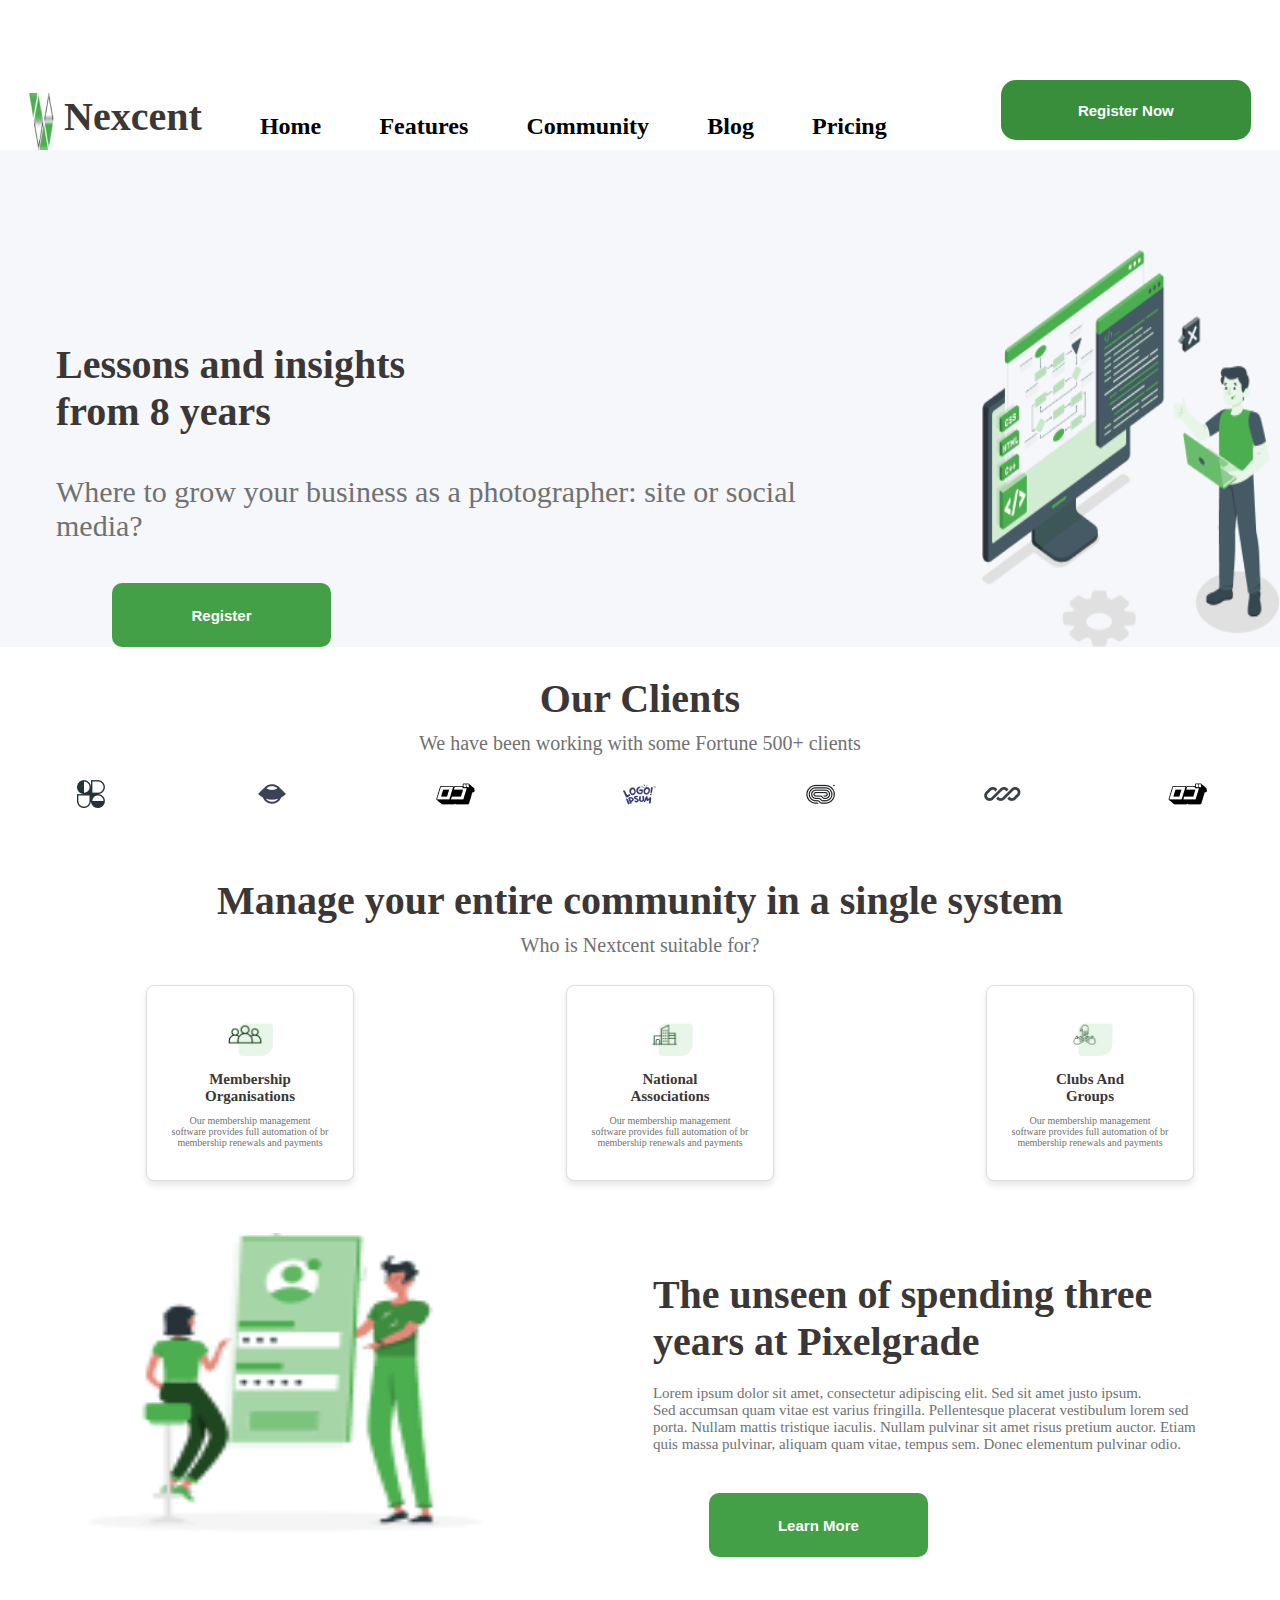
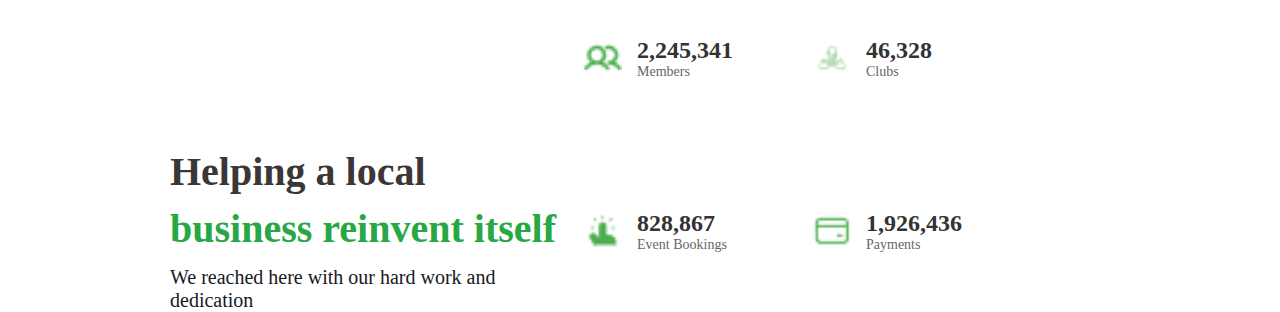
<file: index.html>
<html lang="en">
<head>
    <meta charset="UTF-8">
    <meta name="viewport" content="width=device-width, initial-scale=1.0">
    <link rel="stylesheet" href="style.css">
    <title>Lição de HTML/CSS/JS</title>
</head>
<body>
    <header>
    <div >
        <img src="./Icon.png" alt="">
        <h1>Nexcent</h1>
    </div>
        <h2>Home</h2>
        <h2>Features</h2>
        <h2>Community</h2>
        <h2>Blog</h2>
        <h2>Pricing</h2>
        <button class="verde">Register Now</button>
    </header>
    <div class="container">
    <div class="texto">
        <h1>Lessons and insights  <br> from 8 years</h1>
        <p>Where to grow your business as a photographer: site or social media?</p>
        <button>Register</button>
        
        
    </div>
    
     <img src="./Illustration.png" alt="">
    </div>
    <div class="texto1">
        <h1>Our Clients</h1>
        <p>We have been working with some Fortune 500+ clients</p>
    </div>
    <div class="logo">
        <img src="./Logo.png" alt="">
        <img src="./Logo (1).png" alt="">
        <img src="./Logo (2).png" alt="">
        <img src="./Logo (3).png" alt="">
        <img src="./Logo (4).png" alt="">
        <img src="./Logo (5).png" alt="">
        <img src="./Logo (6).png" alt="">
    </div>
    <div class="texto2">
        <h1>Manage your entire community in a single system</h1>
        <p>Who is Nextcent suitable for?</p>
    </div>
    
    <div class="card">
            <div class="card1">
                <img src="./Icon (1).png" alt="">
                <h1>Membership <br>Organisations</h1>
                <p>Our membership management <br>software provides full automation of br membership renewals and payments</p>
            </div>
            <div class="card1">
                <img src="./Icon (2).png" alt="">
                <h1>National<br>Associations</h1>
                <p>Our membership management <br>software provides full automation of br membership renewals and payments</p>
            </div> 
            <div class="card1">
                <img src="./Icon (3).png" alt="">
                <h1>Clubs And <br>Groups</h1>
                <p>Our membership management <br>software provides full automation of br membership renewals and payments</p>
            </div>          
</div>
<div class="container1">
    <img src="./Group 238.png" alt="" class="imagem1">
        <div class="texto3">
            <h1>The unseen of spending three <br> years at Pixelgrade</h1>
            <p>Lorem ipsum dolor sit amet, consectetur adipiscing elit. Sed sit amet justo ipsum. <br> Sed accumsan quam vitae est varius fringilla. Pellentesque placerat vestibulum lorem sed <br> porta. Nullam mattis tristique iaculis. Nullam pulvinar sit amet risus pretium auctor. Etiam <br> quis massa pulvinar, aliquam quam vitae, tempus sem. Donec elementum pulvinar odio.</p>
            <button>Learn More</button>
        </div>
    </div>
    <div class="container2">
        <div class="text">
            <h1 class="black">Helping a local</h1> 
            <h2 class="green">business reinvent itself</h2>
            <p>We reached here with our hard work and dedication</p>
          </div>
          <div class="stats-container">
            <div class="stat-item">
              <img src="./fig3.png" alt="Members">
              <div class="stat-text">
                <div class="stat-number">2,245,341</div>
                <div class="stat-label">Members</div>
              </div>
            </div>
            <div class="stat-item">
              <img src="./fig 2.png" alt="Clubs">
              <div class="stat-text">
                <div class="stat-number">46,328</div>
                <div class="stat-label">Clubs</div>
              </div>
            </div>
            <div class="stat-item">
              <img src="./fig4.png" alt="Event Bookings">
              <div class="stat-text">
                <div class="stat-number">828,867</div>
                <div class="stat-label">Event Bookings</div>
              </div>
            </div>
            <div class="stat-item">
              <img src="./fig 1.png" alt="Payments">
              <div class="stat-text">
                <div class="stat-number">1,926,436</div>
                <div class="stat-label">Payments</div>
              </div>
            </div>
          </div>
    
    </div>
</body>
</html>
</file>
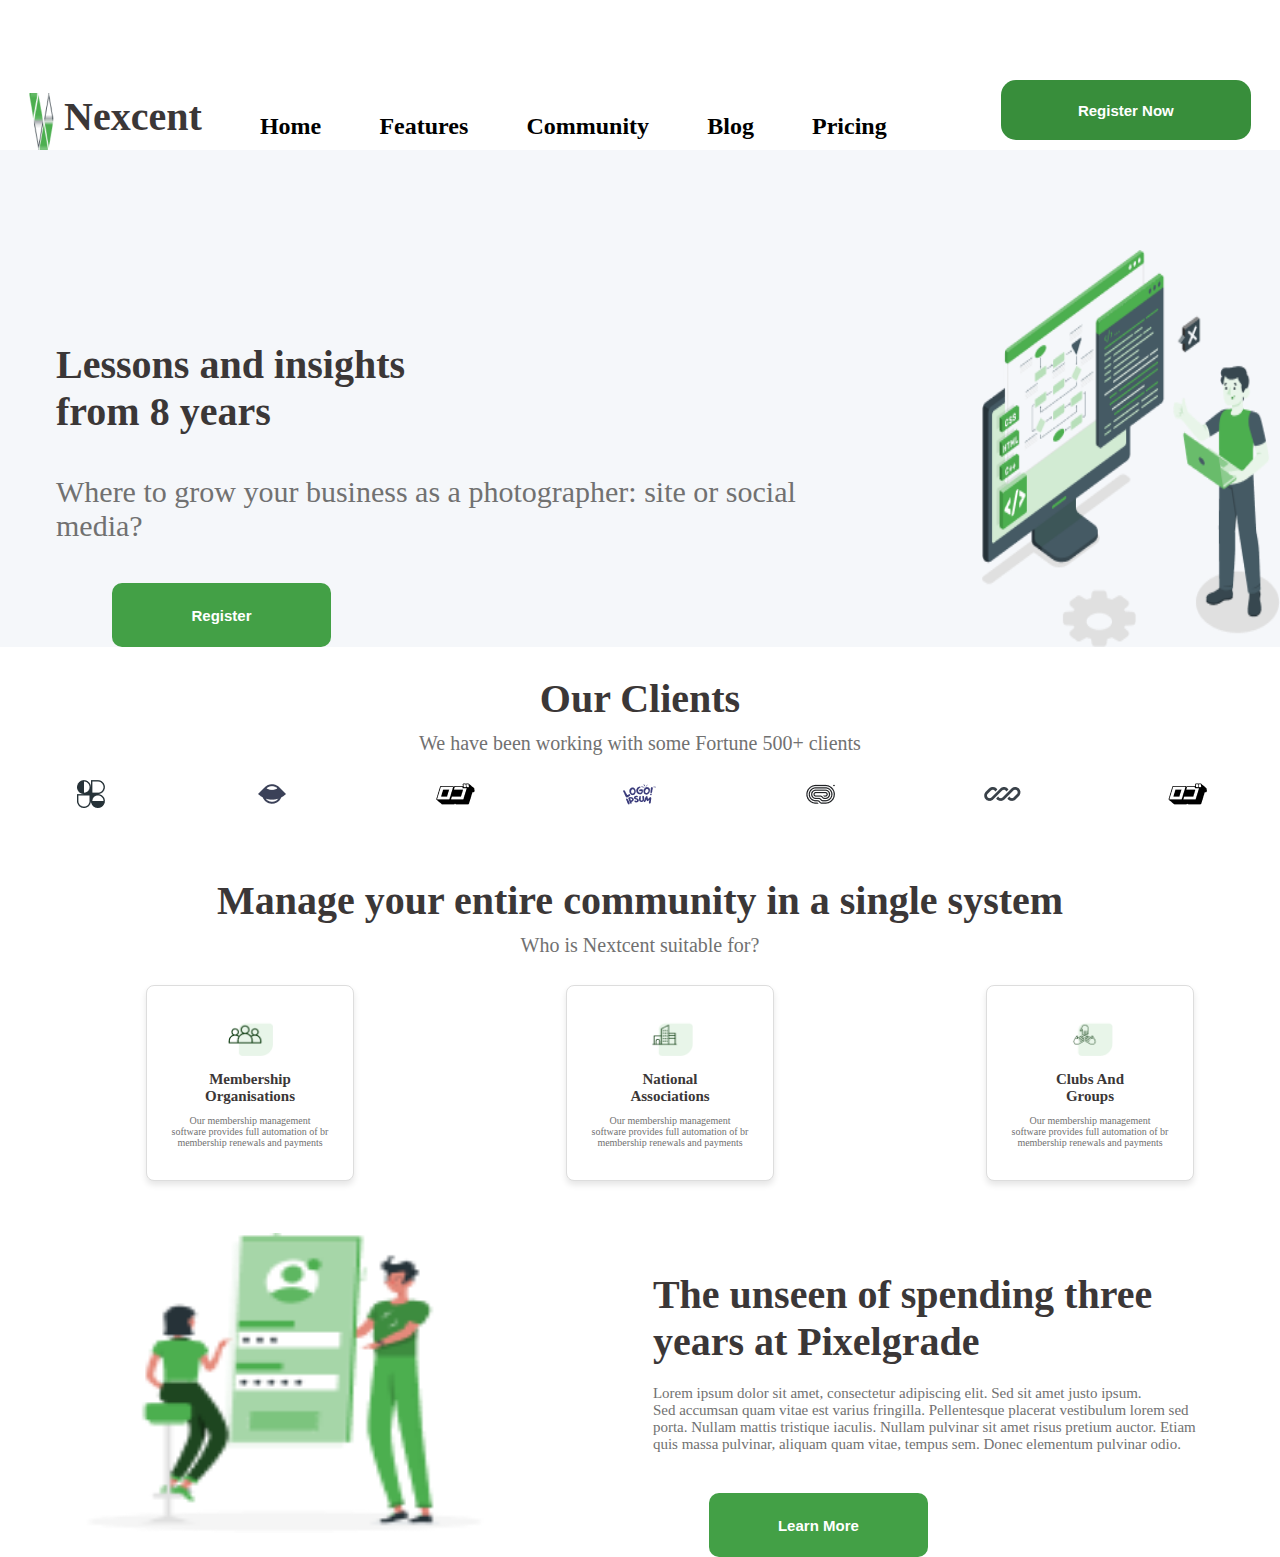
<file: teste/index.html>
<html lang="en">
<head>
    <meta charset="UTF-8">
    <meta name="viewport" content="width=device-width, initial-scale=1.0">
    <link rel="stylesheet" href="style.css">
    <title>Lição de HTML/CSS/JS</title>
</head>
<body>
    <header>
    <div >
        <img src="./Icon.png" alt="">
        <h1>Nexcent</h1>
    </div>
        <h2>Home</h2>
        <h2>Features</h2>
        <h2>Community</h2>
        <h2>Blog</h2>
        <h2>Pricing</h2>
        <button class="verde">Register Now</button>
    </header>
    <div class="container">
    <div class="texto">
        <h1>Lessons and insights  <br> from 8 years</h1>
        <p>Where to grow your business as a photographer: site or social media?</p>
        <button>Register</button>
        
        
    </div>
    
     <img src="./Illustration.png" alt="">
    </div>
    <div class="texto1">
        <h1>Our Clients</h1>
        <p>We have been working with some Fortune 500+ clients</p>
    </div>
    <div class="logo">
        <img src="./Logo.png" alt="">
        <img src="./Logo (1).png" alt="">
        <img src="./Logo (2).png" alt="">
        <img src="./Logo (3).png" alt="">
        <img src="./Logo (4).png" alt="">
        <img src="./Logo (5).png" alt="">
        <img src="./Logo (6).png" alt="">
    </div>
    <div class="texto2">
        <h1>Manage your entire community in a single system</h1>
        <p>Who is Nextcent suitable for?</p>
    </div>
    
    <div class="card">
            <div class="card1">
                <img src="./Icon (1).png" alt="">
                <h1>Membership <br>Organisations</h1>
                <p>Our membership management <br>software provides full automation of br membership renewals and payments</p>
            </div>
            <div class="card1">
                <img src="./Icon (2).png" alt="">
                <h1>National<br>Associations</h1>
                <p>Our membership management <br>software provides full automation of br membership renewals and payments</p>
            </div> 
            <div class="card1">
                <img src="./Icon (3).png" alt="">
                <h1>Clubs And <br>Groups</h1>
                <p>Our membership management <br>software provides full automation of br membership renewals and payments</p>
            </div>          
</div>
<div class="container1">
    <img src="./Group 238.png" alt="" class="imagem1">
        <div class="texto3">
            <h1>The unseen of spending three <br> years at Pixelgrade</h1>
            <p>Lorem ipsum dolor sit amet, consectetur adipiscing elit. Sed sit amet justo ipsum. <br> Sed accumsan quam vitae est varius fringilla. Pellentesque placerat vestibulum lorem sed <br> porta. Nullam mattis tristique iaculis. Nullam pulvinar sit amet risus pretium auctor. Etiam <br> quis massa pulvinar, aliquam quam vitae, tempus sem. Donec elementum pulvinar odio.</p>
            <button>Learn More</button>
        </div>
    </div>
</body>
</html>
</file>
<file: style.css>
@import url('https://fonts.googleapis.com/css2?family=Inter:ital,opsz,wght@0,14..32,100..900;1,14..32,100..900&display=swap');
*{
    margin: 0;
    padding: 0;
    box-sizing: border-box;
    font-style: 'Inter' , sans-serif;
}
body{
    background-color: #ffffff;
}
header{
    display: flex;
    flex-direction: row; 
    align-items: flex-end;
    justify-content: space-around;
    text-decoration: none;
    margin-top: 40px;
}
.verde{
    color:#ffffff;
    border: none;
    background-color:#388E3B ;
    border-radius: 15px;
    width: 250px ;
    height: 60px;
    margin-bottom: 10px;
}

.texto{
    display: flex;
    margin-top: 191px ;
    margin-left: 56px;
    flex-direction: column;
}
 h1 {
    font-size: 40px;
    margin-bottom: 10px;
    color: #3b3737;
}
.texto h2{
    color: #28a745;
    font-weight: 900;
    font-size: 40px;

}

.texto p{
    font-size: 30px;
    margin-top: 30px;
    color: #717171;
}

button{
    border-radius: 10px ;
    color: #ffffff;
    background-color: #43A046;
    width: 219px;
    height: 64px;
    margin-top: 40px;
    border: none;
    font-weight: 800;
    font-style: normal;
    margin-left: 56px;
    font-size: 15px;
}

.container{
    display: flex;
    background-color:#F5F7FA;
}

.container img{
    margin-top: 100px ;
    margin-left: 146px;
    width: 25%;

}

header div{
    display: flex;
}
 header div h1{
    margin-left: 10px;
 }

 h2{
    margin-bottom: 10px;
 }
 
.texto1{
    display: flex;
    flex-direction: column;
    justify-content: center;
    align-items: center;
}

.texto1 h1{
    font-size: 40px;
    color: #3b3737;
    margin-top: 28px;
}

.texto1 p{
    color: #717171;
    font-size: 20px;

}

.logo img{
    display: flex;
    flex-direction: row-reverse;
    justify-content: space-between;
    align-items: center;
}
.logo{
    display: flex;
    flex-direction: row;
    justify-content: space-around;
    margin-top: 22px;
}

.texto2{
    display: flex;
    flex-direction: column;
    justify-content: center;
    align-items: center;
    margin-top: 28px;
}

.texto2 h1{
    font-size: 40px;
    color: #3b3737;
    margin-top: 38px;
}
.texto2 p{
    color: #717171;
    font-size: 20px;
}
.card{
  display: flex;
  flex-direction: row;
  justify-content: space-around;
  margin-left:20px;
  margin-top: 14px;
}
.card1 {
    display: flex;
    width: 208px;
    height: 196px;
    border: 1px solid #ddd;
    border-radius: 8px;
    overflow: hidden;
    box-shadow: 0 4px 6px rgba(0, 0, 0, 0.1);
    background-color: #FFFFFF;
    margin-left: 40px;
    margin-top: 14px;
    flex-direction: column;
    justify-content: center;
    align-items: center;
}

.card1 img{
    width: 45px;
    height: 38px;
    align-self: center;
     margin-bottom: 15px;
}

.card1 h1{
    text-align: center;
    font-size: 15px;
    color: #3b3737;
}

.card1 p{
    text-align: center;
    color: #717171;
    font-size: 10px;
    flex-direction: column;
}

.container1{
    display:flex;
    justify-content: space-around;
}

.texto3{
    display: flex;
    flex-direction: column;
    margin-top: 52px;
}

.texto3 h1{
    font-size: 40px;
    color: #3b3737;
    margin-top: 38px;
    margin-bottom: 20px;
}
.texto3 p{
    font-style: 'Inter';
    color: #717171;
    font-size: 15px;
}

 .imagem1{
    width: 400px;
    height:300px;
    margin-top: 52px;
}

.text{
    display: flex;
    flex-direction: column;
    margin-top: 191px ;
    margin-left: 170px;
}

 .text.black{
    font-weight: 500;
    font-size: 60px;
    color: #3b3737;
}

.text .green{
    color: #28a745;
    font-weight:900;
    font-size: 40px;
}

.text p{
    font-size: 20px;
    font-weight: 400;
    color: #18191F;
    margin-top: 4px;
}

.container2{
    justify-content: space-between;
    display: flex;
}

.stats-container {
    display: grid;
    grid-template-columns: repeat(2, 1fr); /* Duas colunas */
    gap: 30px; /* Espaçamento entre os itens */
    text-align: left;
    max-width: 600px;
    padding: 20px;
    margin-right: 250px;
}

  .stat-item {
    display: flex;
    align-items: center;
    gap: 15px; /* Espaço entre o ícone e o texto */
    margin-right: 48px;
    margin-top: 21px;
  }


  .stat-item img {
    width: 40px; /* Tamanho do ícone */
    height: 40px;
  }

  .stat-text {
    display: flex;
    flex-direction: column;
  }

  .stat-number {
    font-size: 24px;
    font-weight: bold;
    color: #333;
  }

  .stat-label {
    font-size: 14px;
    color: #666;
  }
</file>
<file: teste/style.css>
@import url('https://fonts.googleapis.com/css2?family=Inter:ital,opsz,wght@0,14..32,100..900;1,14..32,100..900&display=swap');
*{
    margin: 0;
    padding: 0;
    box-sizing: border-box;
    font-style: 'Inter' , sans-serif;
}
body{
    background-color: #ffffff;
}
header{
    display: flex;
    flex-direction: row; 
    align-items: flex-end;
    justify-content: space-around;
    text-decoration: none;
    margin-top: 40px;
}
.verde{
    color:#ffffff;
    border: none;
    background-color:#388E3B ;
    border-radius: 15px;
    width: 250px ;
    height: 60px;
    margin-bottom: 10px;
}

.texto{
    display: flex;
    margin-top: 191px ;
    margin-left: 56px;
    flex-direction: column;
}
 h1 {
    font-size: 40px;
    margin-bottom: 10px;
    color: #3b3737;
}
.texto p{
    font-size: 30px;
    margin-top: 30px;
    color: #717171;
}

button{
    border-radius: 10px ;
    color: #ffffff;
    background-color: #43A046;
    width: 219px;
    height: 64px;
    margin-top: 40px;
    border: none;
    font-weight: 800;
    font-style: normal;
    margin-left: 56px;
    font-size: 15px;
}

.container{
    display: flex;
    background-color:#F5F7FA;
}

.container img{
    margin-top: 100px ;
    margin-left: 146px;
    width: 25%;

}

header div{
    display: flex;
}
 header div h1{
    margin-left: 10px;
 }

 h2{
    margin-bottom: 10px;
 }
 
.texto1{
    display: flex;
    flex-direction: column;
    justify-content: center;
    align-items: center;
}

.texto1 h1{
    font-size: 40px;
    color: #3b3737;
    margin-top: 28px;
}

.texto1 p{
    color: #717171;
    font-size: 20px;

}

.logo img{
    display: flex;
    flex-direction: row-reverse;
    justify-content: space-between;
    align-items: center;
}
.logo{
    display: flex;
    flex-direction: row;
    justify-content: space-around;
    margin-top: 22px;
}

.texto2{
    display: flex;
    flex-direction: column;
    justify-content: center;
    align-items: center;
    margin-top: 28px;
}

.texto2 h1{
    font-size: 40px;
    color: #3b3737;
    margin-top: 38px;
}
.texto2 p{
    color: #717171;
    font-size: 20px;
}
.card{
  display: flex;
  flex-direction: row;
  justify-content: space-around;
  margin-left:20px;
  margin-top: 14px;
}
.card1 {
    display: flex;
    width: 208px;
    height: 196px;
    border: 1px solid #ddd;
    border-radius: 8px;
    overflow: hidden;
    box-shadow: 0 4px 6px rgba(0, 0, 0, 0.1);
    background-color: #FFFFFF;
    margin-left: 40px;
    margin-top: 14px;
    flex-direction: column;
    justify-content: center;
    align-items: center;
}

.card1 img{
    width: 45px;
    height: 38px;
    align-self: center;
     margin-bottom: 15px;
}

.card1 h1{
    text-align: center;
    font-size: 15px;
    color: #3b3737;
}

.card1 p{
    text-align: center;
    color: #717171;
    font-size: 10px;
    flex-direction: column;
}

.container1{
    display:flex;
    justify-content: space-around;
}

.texto3{
    display: flex;
    flex-direction: column;
    margin-top: 52px;
}

.texto3 h1{
    font-size: 40px;
    color: #3b3737;
    margin-top: 38px;
    margin-bottom: 20px;
}
.texto3 p{
    font-style: 'Inter';
    color: #717171;
    font-size: 15px;
}

 .imagem1{
    width: 400px;
    height:300px;
    margin-top: 52px;
}
</file>
